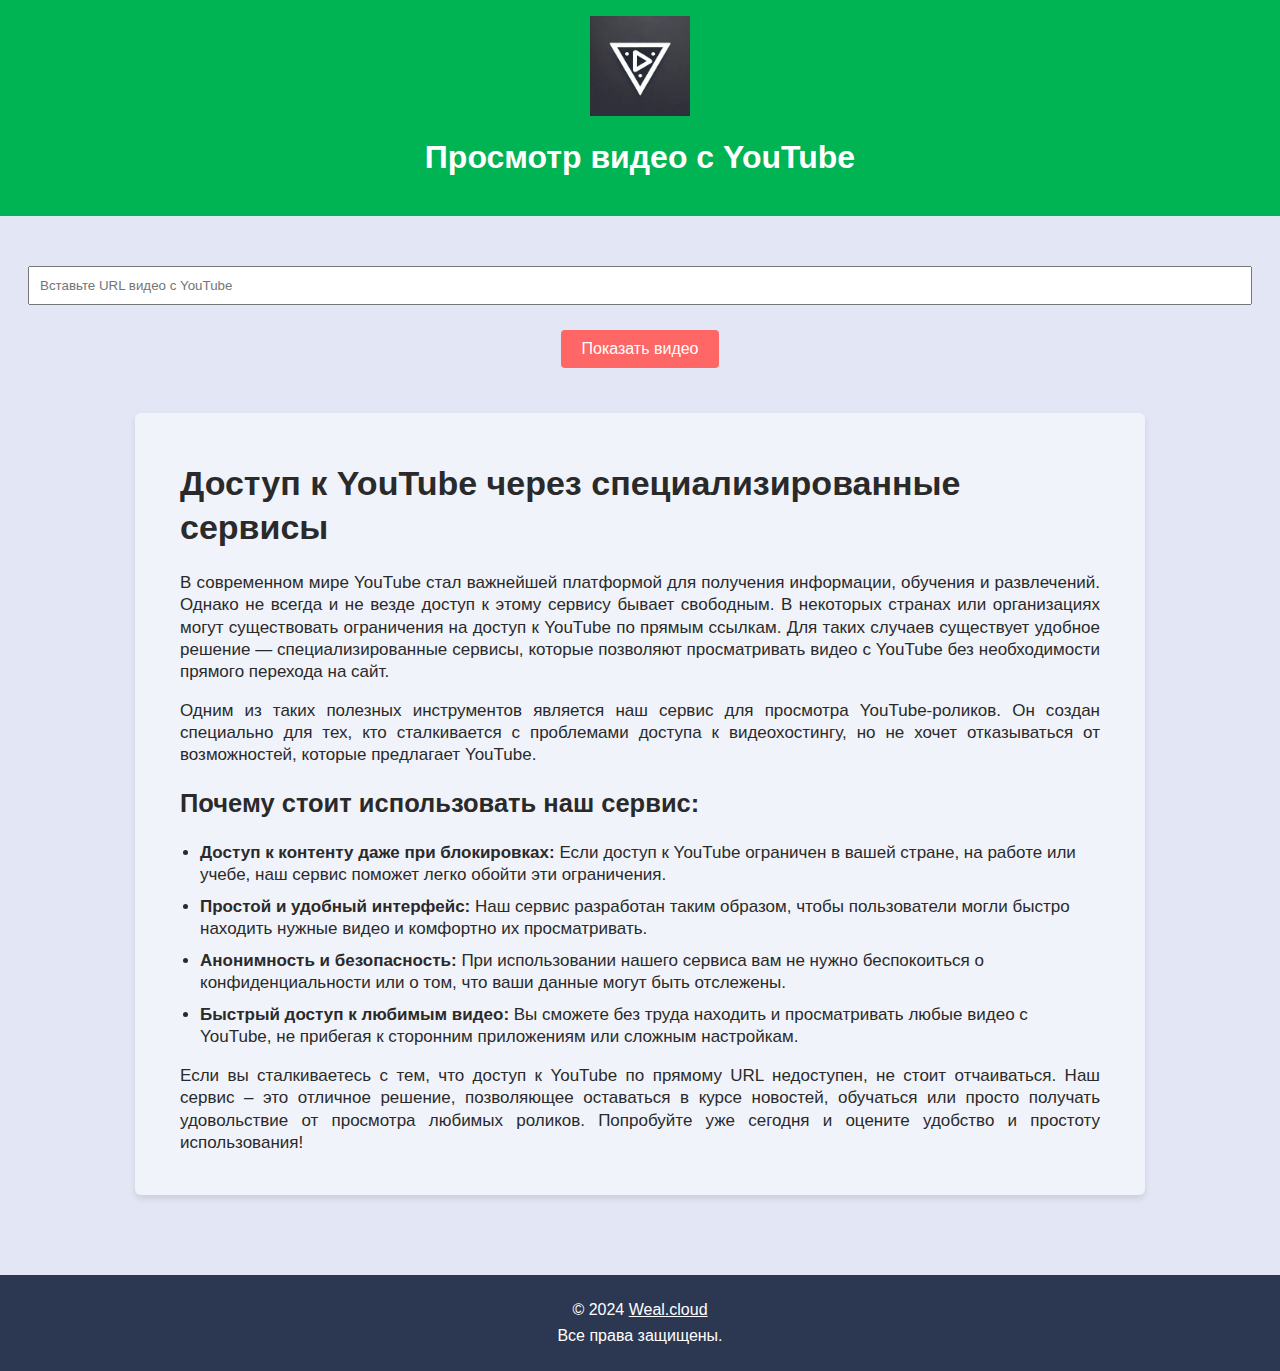
<file: index.html>
<!DOCTYPE html>
<html lang="ru">
<head>
    <meta charset="UTF-8">
    <meta name="viewport" content="width=device-width, initial-scale=1.0">
    <title>Vutube | Просмотр видео с YouTube</title>
    <!-- Yandex.Metrika counter -->
    <script type="text/javascript" >
        (function (d, w, c) {
            (w[c] = w[c] || []).push(function() {
                try {
                    w.yaCounter98117925 = new Ya.Metrika({
                        id:98117925,
                        clickmap:true,
                        trackLinks:true,
                        accurateTrackBounce:true,
                        webvisor:true
                    });
                } catch(e) { }
            });

            var n = d.getElementsByTagName("script")[0],
                x = "https://mc.yandex.ru/metrika/watch.js",
                s = d.createElement("script"),
                f = function () { n.parentNode.insertBefore(s, n); };
            for (var i = 0; i < document.scripts.length; i++) {
                if (document.scripts[i].src === x) { return; }
            }
            s.type = "text/javascript";
            s.async = true;
            s.src = x;

            if (w.opera == "[object Opera]") {
                d.addEventListener("DOMContentLoaded", f, false);
            } else { f(); }
        })(document, window, "yandex_metrika_callbacks");
    </script>
    <noscript><div><img src="https://mc.yandex.ru/watch/98117925" style="position:absolute; left:-9999px;" alt="" /></div></noscript>
    <!-- /Yandex.Metrika counter -->
    <link rel="stylesheet" href="styles.css">

</head>
<body>

<header>
    <img class="logo" src="logo.webp" alt="vutube Logo">
    <h1>Просмотр видео с YouTube</h1>
</header>

<input type="text" id="videoUrl" placeholder="Вставьте URL видео с YouTube">

<button onclick="loadVideo()">Показать видео</button>
<button id="fullscreenBtn" style="display: none;" onclick="toggleFullScreen()">На весь экран</button>

<div id="videoContainer"></div>

<article>
    <h1>Доступ к YouTube через специализированные сервисы</h1>
    <p>В современном мире YouTube стал важнейшей платформой для получения информации, обучения и развлечений. Однако не всегда и не везде доступ к этому сервису бывает свободным. В некоторых странах или организациях могут существовать ограничения на доступ к YouTube по прямым ссылкам. Для таких случаев существует удобное решение — специализированные сервисы, которые позволяют просматривать видео с YouTube без необходимости прямого перехода на сайт.</p>
    <p>Одним из таких полезных инструментов является наш сервис для просмотра YouTube-роликов. Он создан специально для тех, кто сталкивается с проблемами доступа к видеохостингу, но не хочет отказываться от возможностей, которые предлагает YouTube.</p>
    <h2>Почему стоит использовать наш сервис:</h2>
    <ul>
        <li><strong>Доступ к контенту даже при блокировках:</strong> Если доступ к YouTube ограничен в вашей стране, на работе или учебе, наш сервис поможет легко обойти эти ограничения.</li>
        <li><strong>Простой и удобный интерфейс:</strong> Наш сервис разработан таким образом, чтобы пользователи могли быстро находить нужные видео и комфортно их просматривать.</li>
        <li><strong>Анонимность и безопасность:</strong> При использовании нашего сервиса вам не нужно беспокоиться о конфиденциальности или о том, что ваши данные могут быть отслежены.</li>
        <li><strong>Быстрый доступ к любимым видео:</strong> Вы сможете без труда находить и просматривать любые видео с YouTube, не прибегая к сторонним приложениям или сложным настройкам.</li>
    </ul>
    <p>Если вы сталкиваетесь с тем, что доступ к YouTube по прямому URL недоступен, не стоит отчаиваться. Наш сервис – это отличное решение, позволяющее оставаться в курсе новостей, обучаться или просто получать удовольствие от просмотра любимых роликов. Попробуйте уже сегодня и оцените удобство и простоту использования!</p>
</article>

<script>
    function loadVideo() {
        const url = document.getElementById('videoUrl').value;
        const videoId = getYouTubeVideoId(url);

        if (videoId) {
            const iframe = document.createElement('iframe');
            iframe.src = `https://www.youtube.com/embed/${videoId}`;
            iframe.allowFullscreen = true; // Позволяет использовать полноэкранный режим
            document.getElementById('videoContainer').innerHTML = '';
            document.getElementById('videoContainer').appendChild(iframe);
            document.getElementById('fullscreenBtn').style.display = 'inline'; // Показываем кнопку "На весь экран"
        } else {
            alert('Неверный URL. Пожалуйста, введите правильный URL видео с YouTube.');
        }
    }

    function getYouTubeVideoId(url) {
        const regExp = /^.*(?:youtu.be\/|v\/|u\/\w\/|embed\/|watch\?v=|&v=)([^#&?]*).*/;
        const match = url.match(regExp);
        return (match && match[1].length === 11) ? match[1] : null;
    }

    function toggleFullScreen() {
        const iframe = document.querySelector('#videoContainer iframe');
        if (iframe.requestFullscreen) {
            iframe.requestFullscreen();
        } else if (iframe.mozRequestFullScreen) { /* Firefox */
            iframe.mozRequestFullScreen();
        } else if (iframe.webkitRequestFullscreen) { /* Chrome, Safari & Opera */
            iframe.webkitRequestFullscreen();
        } else if (iframe.msRequestFullscreen) { /* IE/Edge */
            iframe.msRequestFullscreen();
        }
    }

    function getQueryParam(param) {
        const urlParams = new URLSearchParams(window.location.search);
        return urlParams.get(param);
    }

    window.onload = function() {
        const videoUrlFromParams = getQueryParam('video');
        if (videoUrlFromParams) {
            document.getElementById('videoUrl').value = videoUrlFromParams;
            loadVideo(videoUrlFromParams);
        }
    }
</script>

<footer class="container">
    <p>&copy; 2024 <a href="https://weal.cloud" target="_blank">Weal.cloud</a></p>
    <p> Все права защищены.</p>
</footer>
</body>
</html>
</file>
<file: styles.css>
body {
    font-family: Arial, sans-serif;
    display: flex;
    flex-direction: column;
    align-items: center;
    background-color: #6579c52e;
    line-height: 1.3;
    margin: 0;
}

header {
    background-color: #00b353;
    color: white;
    padding: 1rem 0;
    text-align: center;
    width: 100%;
    display: flex;
    flex-direction: column;
    align-items: center;
}


.logo {
    max-width: 100px;
}

input[type="text"] {
    padding: 10px;
    max-width: 100%;
    margin: 50px auto 20px;
    width: 90%;
}

@media screen and (min-width: 1200px) {
    input[type="text"] {
        padding: 10px;
        width: 1200px;
        margin-bottom: 20px;
    }
}

button {
    padding: 10px 20px;
    cursor: pointer;
    margin: 5px 15px;
    background: #f66;
    border: none;
    color: #fff;
    font-size: 16px;
    border-radius: 4px;
}

iframe {
    margin-top: 20px;
    width: 560px;
    height: 315px;
    border: none;
}




article {
    max-width: 920px;
    margin: 40px auto;
    background-color: #ffffff82;
    padding: 25px 15px;
    box-shadow: 0 4px 6px rgba(0, 0, 0, 0.1);
    border-radius: 6px;
    font-size: 17px;
    color: #2a2a2a;
}

@media screen and (min-width: 680px) {
    article {
        padding: 25px 45px;
    }
}
h1 {
    max-width: 90%;
}
p {
    text-align: justify;
    margin-bottom: 16px;
}
ul {
    padding-left: 20px;
}
li {
    margin-bottom: 10px;
}

footer.container {
    margin-top: 40px;
    text-align: center;
    color: #fff;
    padding: 20px 0;
    background-color: #2c3852;
    width: 100%;
}

footer.container p {
    margin: 5px auto;
    text-align: center;
}

footer.container a {
    color: #fff;
}
</file>
